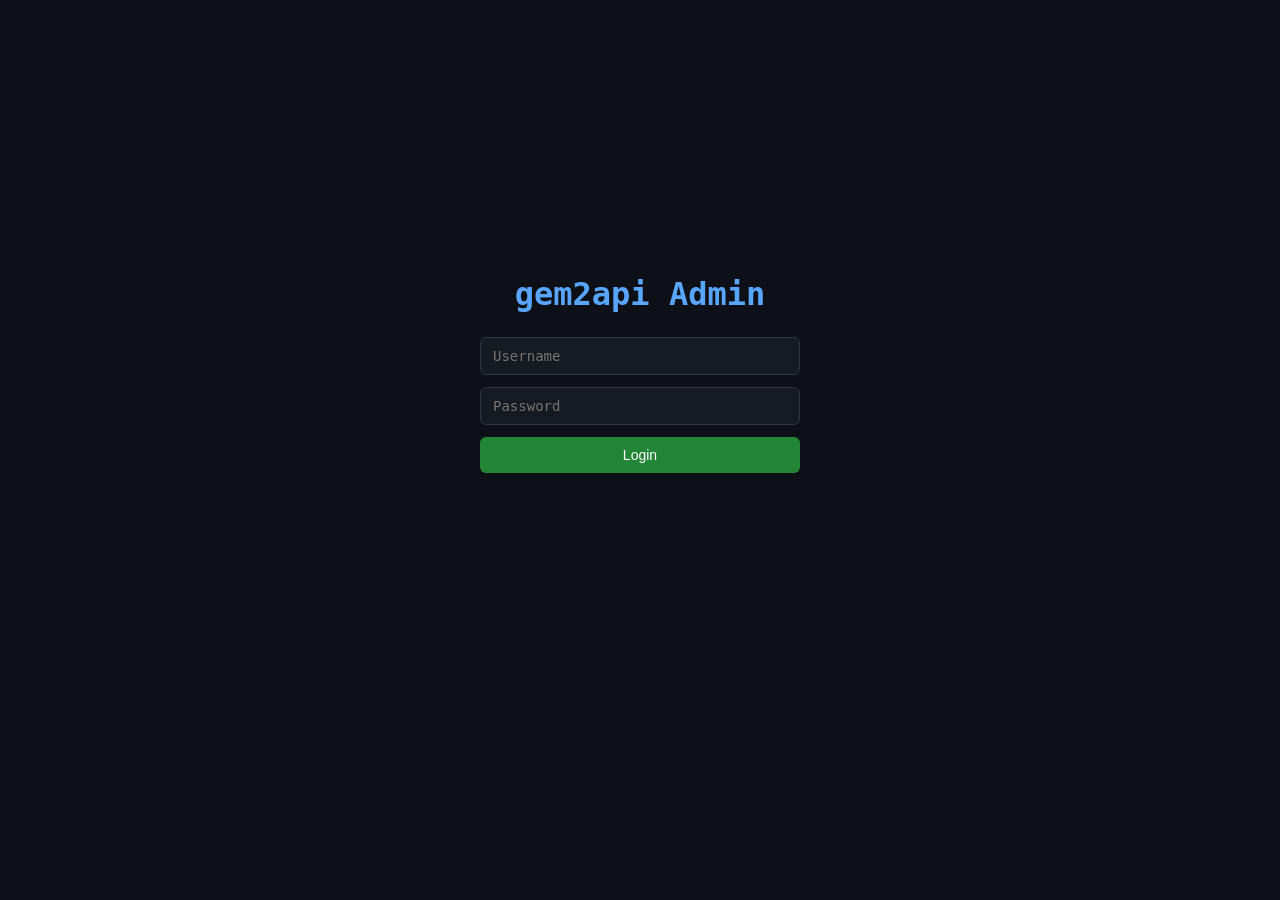
<file: internal/admin/static/index.html>
<!doctype html>
<html lang="en">
  <head>
    <meta charset="UTF-8" />
    <meta name="viewport" content="width=device-width, initial-scale=1.0" />
    <title>gem2api - Admin</title>
    <link rel="stylesheet" href="style.css" />
  </head>
  <body>
    <div id="app">
      <div id="login-section">
        <h1>gem2api Admin</h1>
        <form id="login-form">
          <input type="text" id="username" placeholder="Username" required />
          <input type="password" id="password" placeholder="Password" required />
          <button type="submit">Login</button>
          <p id="login-error" class="error"></p>
        </form>
      </div>
      <div id="dashboard-section" style="display: none">
        <header>
          <h1>gem2api Admin</h1>
          <div class="header-actions">
            <span id="stats-display"></span>
            <button id="logout-btn" class="btn-secondary">Logout</button>
          </div>
        </header>
        <div class="card">
          <h2>Add Account</h2>
          <form id="add-form">
            <input type="text" id="add-nickname" placeholder="Nickname (optional)" />
            <textarea
              id="add-psid"
              placeholder="__Secure-1PSID cookie value"
              required
              rows="2"
            ></textarea>
            <textarea
              id="add-psidts"
              placeholder="__Secure-1PSIDTS cookie value (optional)"
              rows="2"
            ></textarea>
            <button type="submit">Add Account</button>
          </form>
        </div>
        <div class="card">
          <h2>Accounts</h2>
          <table id="accounts-table">
            <thead>
              <tr>
                <th>ID</th>
                <th>Nickname</th>
                <th>PSID</th>
                <th>Status</th>
                <th>Uses</th>
                <th>Errors</th>
                <th>Last Used</th>
                <th>Actions</th>
              </tr>
            </thead>
            <tbody id="accounts-body"></tbody>
          </table>
          <p id="no-accounts" style="display: none; color: #888">
            No accounts. Add one above or use the Chrome Extension.
          </p>
        </div>
        <div id="browser-section" style="display: none">
          <div class="card">
            <h2>Add Browser Profile</h2>
            <form id="add-profile-form" class="inline-form">
              <input
                type="text"
                id="profile-name"
                placeholder="Profile name (e.g. account-1)"
                required
              />
              <button type="submit">Create Profile</button>
            </form>
          </div>
          <div class="card">
            <h2>Browser Profiles</h2>
            <table id="profiles-table">
              <thead>
                <tr>
                  <th>ID</th>
                  <th>Name</th>
                  <th>Status</th>
                  <th>Account</th>
                  <th>Last Refresh</th>
                  <th>Error</th>
                  <th>Actions</th>
                </tr>
              </thead>
              <tbody id="profiles-body"></tbody>
            </table>
            <p id="no-profiles" style="display: none; color: #888">
              No browser profiles. Create one above to manage Google logins via headless Chrome.
            </p>
          </div>
        </div>
        <div class="card">
          <h2>Configuration</h2>
          <div id="config-container">
            <p style="color: #888">Loading config...</p>
          </div>
          <div style="margin-top: 12px">
            <button class="btn-small" onclick="saveConfig()">Save Config</button>
            <button class="btn-small btn-secondary" onclick="loadConfig()">Reload</button>
          </div>
        </div>
        <!-- Browser Screencast Viewer Modal -->
        <div id="viewer-modal" class="modal" style="display: none">
          <div class="modal-content">
            <div class="modal-header">
              <h3 id="viewer-title">Browser Login</h3>
              <div class="modal-actions">
                <button id="viewer-finish" class="btn-small" onclick="finishLogin()">
                  Finish Login
                </button>
                <button id="viewer-cancel" class="btn-small btn-secondary" onclick="cancelViewer()">
                  Cancel
                </button>
              </div>
            </div>
            <div id="viewer-container">
              <canvas id="viewer-canvas" width="1280" height="720"></canvas>
              <div id="viewer-status" class="viewer-status">Connecting...</div>
            </div>
          </div>
        </div>
      </div>
    </div>
    <script src="manage.js"></script>
  </body>
</html>
</file>
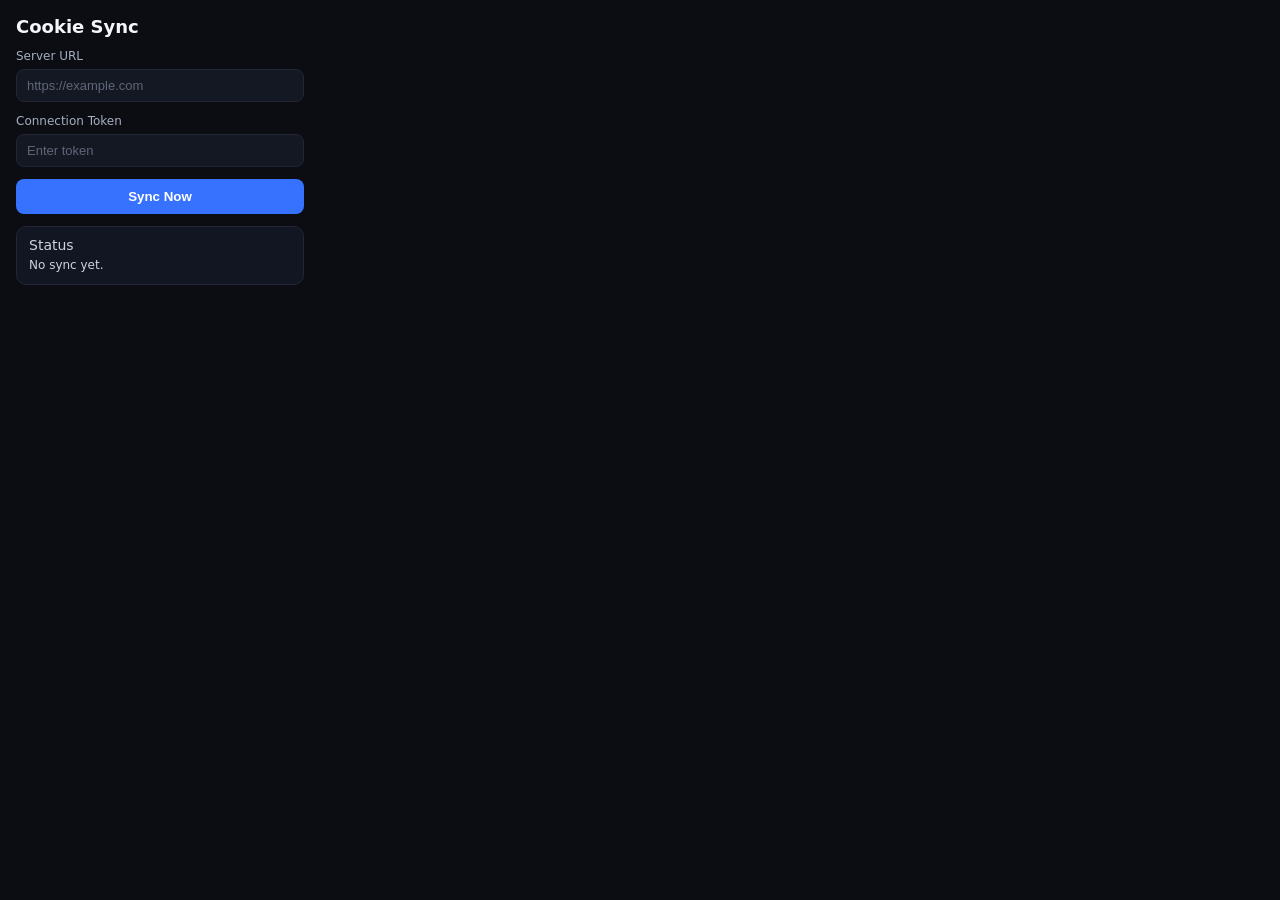
<file: extension/popup.html>
<!doctype html>
<html lang="en">
  <head>
    <meta charset="UTF-8" />
    <meta name="viewport" content="width=device-width, initial-scale=1" />
    <title>gem2api Cookie Sync</title>
    <link rel="stylesheet" href="popup.css" />
  </head>
  <body>
    <main class="container">
      <h1>Cookie Sync</h1>

      <label class="field">
        <span>Server URL</span>
        <input id="serverUrl" type="url" placeholder="https://example.com" />
      </label>

      <label class="field">
        <span>Connection Token</span>
        <input id="connectionToken" type="password" placeholder="Enter token" />
      </label>

      <button id="syncNow" type="button">Sync Now</button>

      <section class="status">
        <h2>Status</h2>
        <div id="statusText">No sync yet.</div>
      </section>
    </main>

    <script src="popup.js"></script>
  </body>
</html>
</file>
<file: internal/admin/static/style.css>
* {
  margin: 0;
  padding: 0;
  box-sizing: border-box;
}
body {
  font-family: -apple-system, BlinkMacSystemFont, "Segoe UI", Roboto, monospace;
  background: #0d1117;
  color: #c9d1d9;
  min-height: 100vh;
}
#app {
  max-width: 960px;
  margin: 0 auto;
  padding: 20px;
}

/* Login */
#login-section {
  display: flex;
  flex-direction: column;
  align-items: center;
  justify-content: center;
  min-height: 80vh;
}
#login-section h1 {
  margin-bottom: 24px;
  color: #58a6ff;
}
#login-form {
  width: 320px;
  display: flex;
  flex-direction: column;
  gap: 12px;
}
input,
textarea,
select {
  background: #161b22;
  border: 1px solid #30363d;
  color: #c9d1d9;
  padding: 10px 12px;
  border-radius: 6px;
  font-size: 14px;
  font-family: inherit;
}
input:focus,
textarea:focus {
  outline: none;
  border-color: #58a6ff;
}
button {
  background: #238636;
  color: #fff;
  border: none;
  padding: 10px 16px;
  border-radius: 6px;
  cursor: pointer;
  font-size: 14px;
  font-weight: 500;
}
button:hover {
  background: #2ea043;
}
.btn-secondary {
  background: #21262d;
  border: 1px solid #30363d;
}
.btn-secondary:hover {
  background: #30363d;
}
.btn-danger {
  background: #da3633;
}
.btn-danger:hover {
  background: #f85149;
}
.btn-small {
  padding: 4px 10px;
  font-size: 12px;
}
.error {
  color: #f85149;
  font-size: 13px;
}

/* Dashboard */
header {
  display: flex;
  justify-content: space-between;
  align-items: center;
  margin-bottom: 20px;
  padding-bottom: 16px;
  border-bottom: 1px solid #21262d;
}
header h1 {
  color: #58a6ff;
  font-size: 20px;
}
.header-actions {
  display: flex;
  align-items: center;
  gap: 12px;
}
#stats-display {
  font-size: 13px;
  color: #8b949e;
}
.card {
  background: #161b22;
  border: 1px solid #30363d;
  border-radius: 8px;
  padding: 20px;
  margin-bottom: 16px;
}
.card h2 {
  font-size: 16px;
  margin-bottom: 12px;
  color: #c9d1d9;
}
#add-form {
  display: flex;
  flex-direction: column;
  gap: 8px;
}
#add-form button {
  align-self: flex-start;
}

/* Table */
table {
  width: 100%;
  border-collapse: collapse;
  font-size: 13px;
}
th {
  text-align: left;
  padding: 8px 10px;
  border-bottom: 1px solid #30363d;
  color: #8b949e;
  font-weight: 500;
}
td {
  padding: 8px 10px;
  border-bottom: 1px solid #21262d;
}
tr:hover {
  background: #161b22;
}
.status-active {
  color: #3fb950;
}
.status-banned {
  color: #f85149;
}
.status-disabled {
  color: #8b949e;
}
.actions {
  display: flex;
  gap: 6px;
  flex-wrap: wrap;
}

/* Inline form */
.inline-form {
  display: flex;
  gap: 8px;
  align-items: center;
}
.inline-form input {
  flex: 1;
}

/* Status badges */
.status-pending {
  color: #d29922;
}
.status-logging_in {
  color: #58a6ff;
}
.status-error {
  color: #f85149;
}

/* Modal */
.modal {
  position: fixed;
  top: 0;
  left: 0;
  width: 100%;
  height: 100%;
  background: rgba(0, 0, 0, 0.8);
  z-index: 100;
  display: flex;
  align-items: center;
  justify-content: center;
}
.modal-content {
  background: #161b22;
  border: 1px solid #30363d;
  border-radius: 8px;
  overflow: hidden;
  max-width: 1320px;
  width: 95vw;
}
.modal-header {
  display: flex;
  justify-content: space-between;
  align-items: center;
  padding: 12px 16px;
  border-bottom: 1px solid #30363d;
}
.modal-header h3 {
  font-size: 14px;
  color: #c9d1d9;
}
.modal-actions {
  display: flex;
  gap: 8px;
}

/* Viewer */
#viewer-container {
  position: relative;
  background: #000;
}
#viewer-canvas {
  display: block;
  width: 100%;
  height: auto;
  cursor: default;
}
.viewer-status {
  position: absolute;
  top: 50%;
  left: 50%;
  transform: translate(-50%, -50%);
  color: #8b949e;
  font-size: 14px;
}

/* Truncated text */
.truncate {
  max-width: 180px;
  white-space: nowrap;
  overflow: hidden;
  text-overflow: ellipsis;
  display: inline-block;
}

/* Config rows */
.config-row {
  display: flex;
  gap: 8px;
  align-items: center;
  margin-bottom: 8px;
}
.config-row label {
  min-width: 200px;
  font-size: 13px;
  color: #8b949e;
  font-family: monospace;
}
.config-row input {
  flex: 1;
}
</file>
<file: extension/popup.css>
:root {
  color-scheme: dark;
  font-family: "Inter", system-ui, sans-serif;
  font-size: 14px;
}

* {
  box-sizing: border-box;
}

body {
  margin: 0;
  background: #0b0d12;
  color: #f4f6fb;
  width: 320px;
}

.container {
  padding: 16px;
  display: flex;
  flex-direction: column;
  gap: 12px;
}

h1 {
  margin: 0;
  font-size: 18px;
  font-weight: 600;
}

h2 {
  margin: 0 0 4px;
  font-size: 14px;
  color: #cdd3e1;
  font-weight: 500;
}

.field {
  display: flex;
  flex-direction: column;
  gap: 6px;
  font-size: 12px;
  color: #a6aec0;
}

input {
  border: 1px solid #222637;
  border-radius: 8px;
  background: #141823;
  color: #f4f6fb;
  padding: 8px 10px;
  font-size: 13px;
}

input::placeholder {
  color: #5f6677;
}

button {
  border: none;
  border-radius: 8px;
  padding: 10px 12px;
  background: #3772ff;
  color: #ffffff;
  font-weight: 600;
  cursor: pointer;
}

button:disabled {
  opacity: 0.6;
  cursor: not-allowed;
}

.status {
  background: #121622;
  border: 1px solid #222637;
  border-radius: 10px;
  padding: 10px 12px;
  font-size: 12px;
  color: #cdd3e1;
}

#statusText {
  line-height: 1.4;
}
</file>
